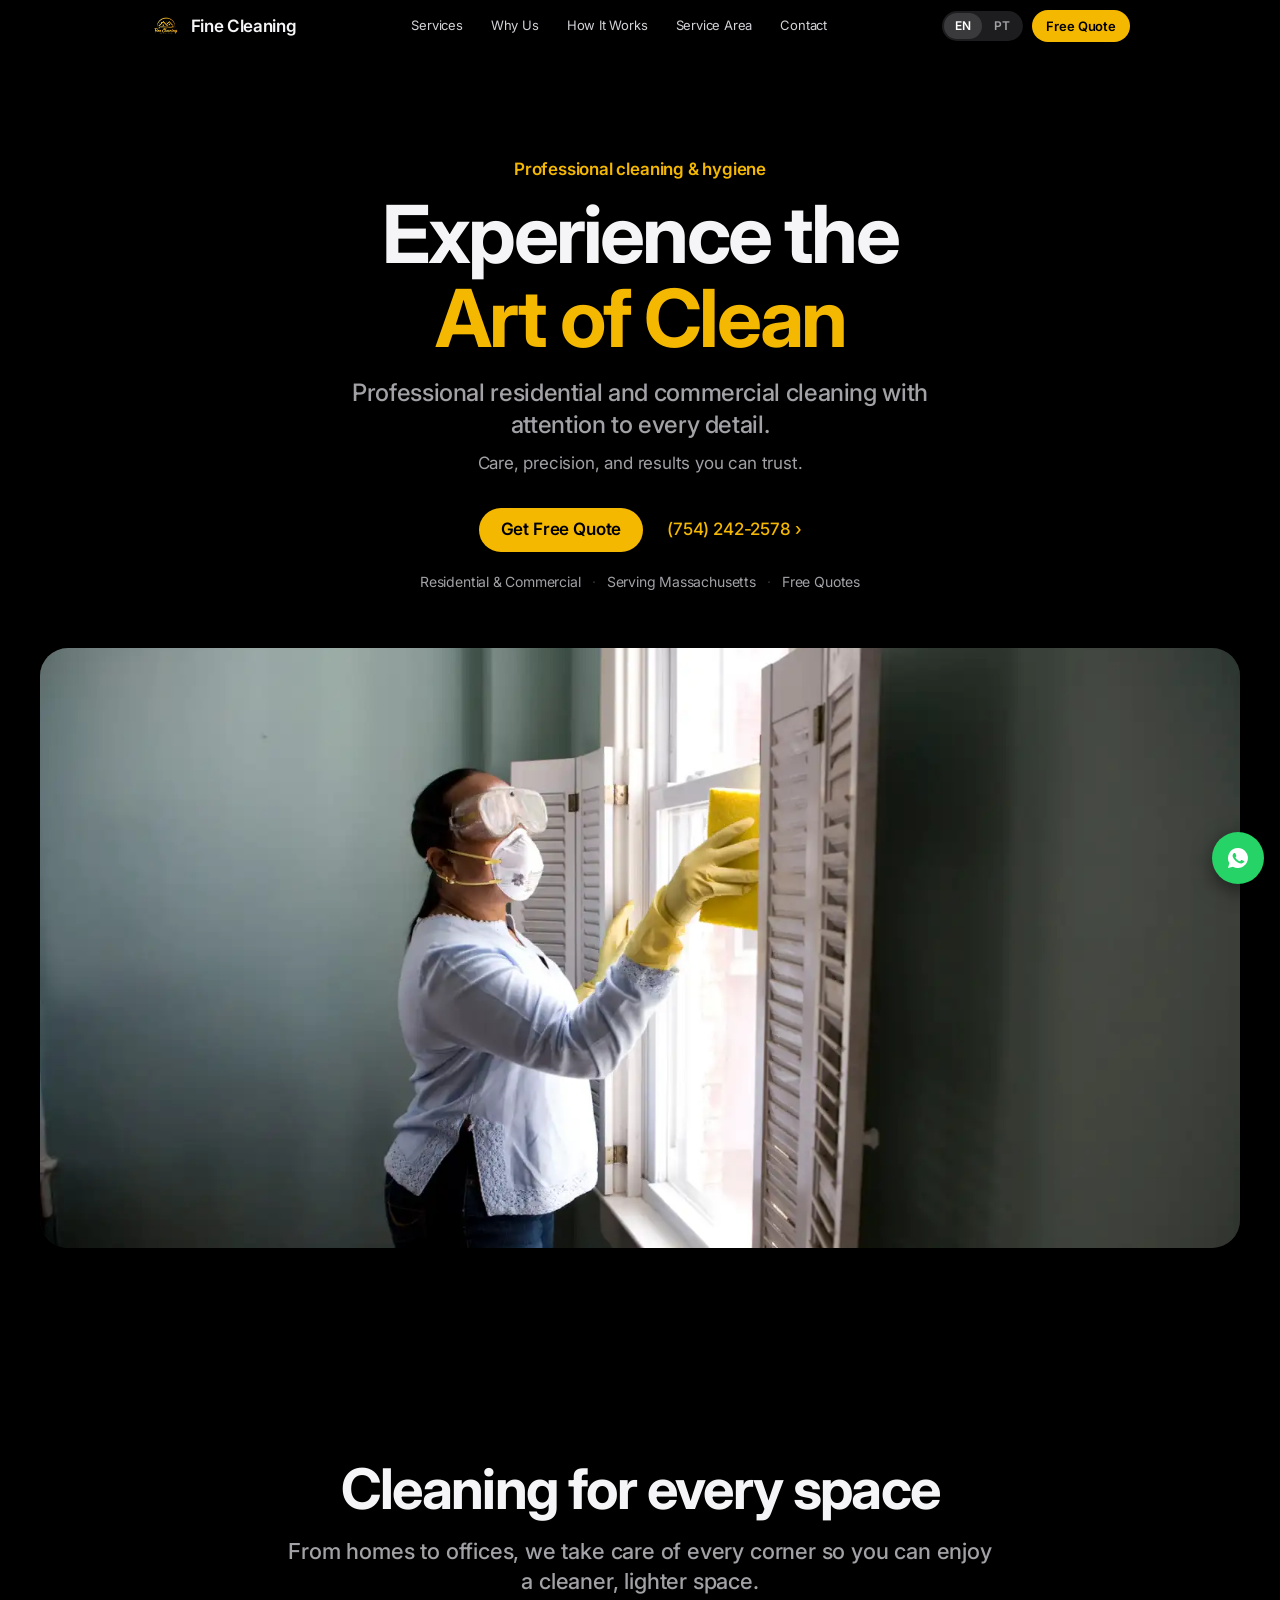
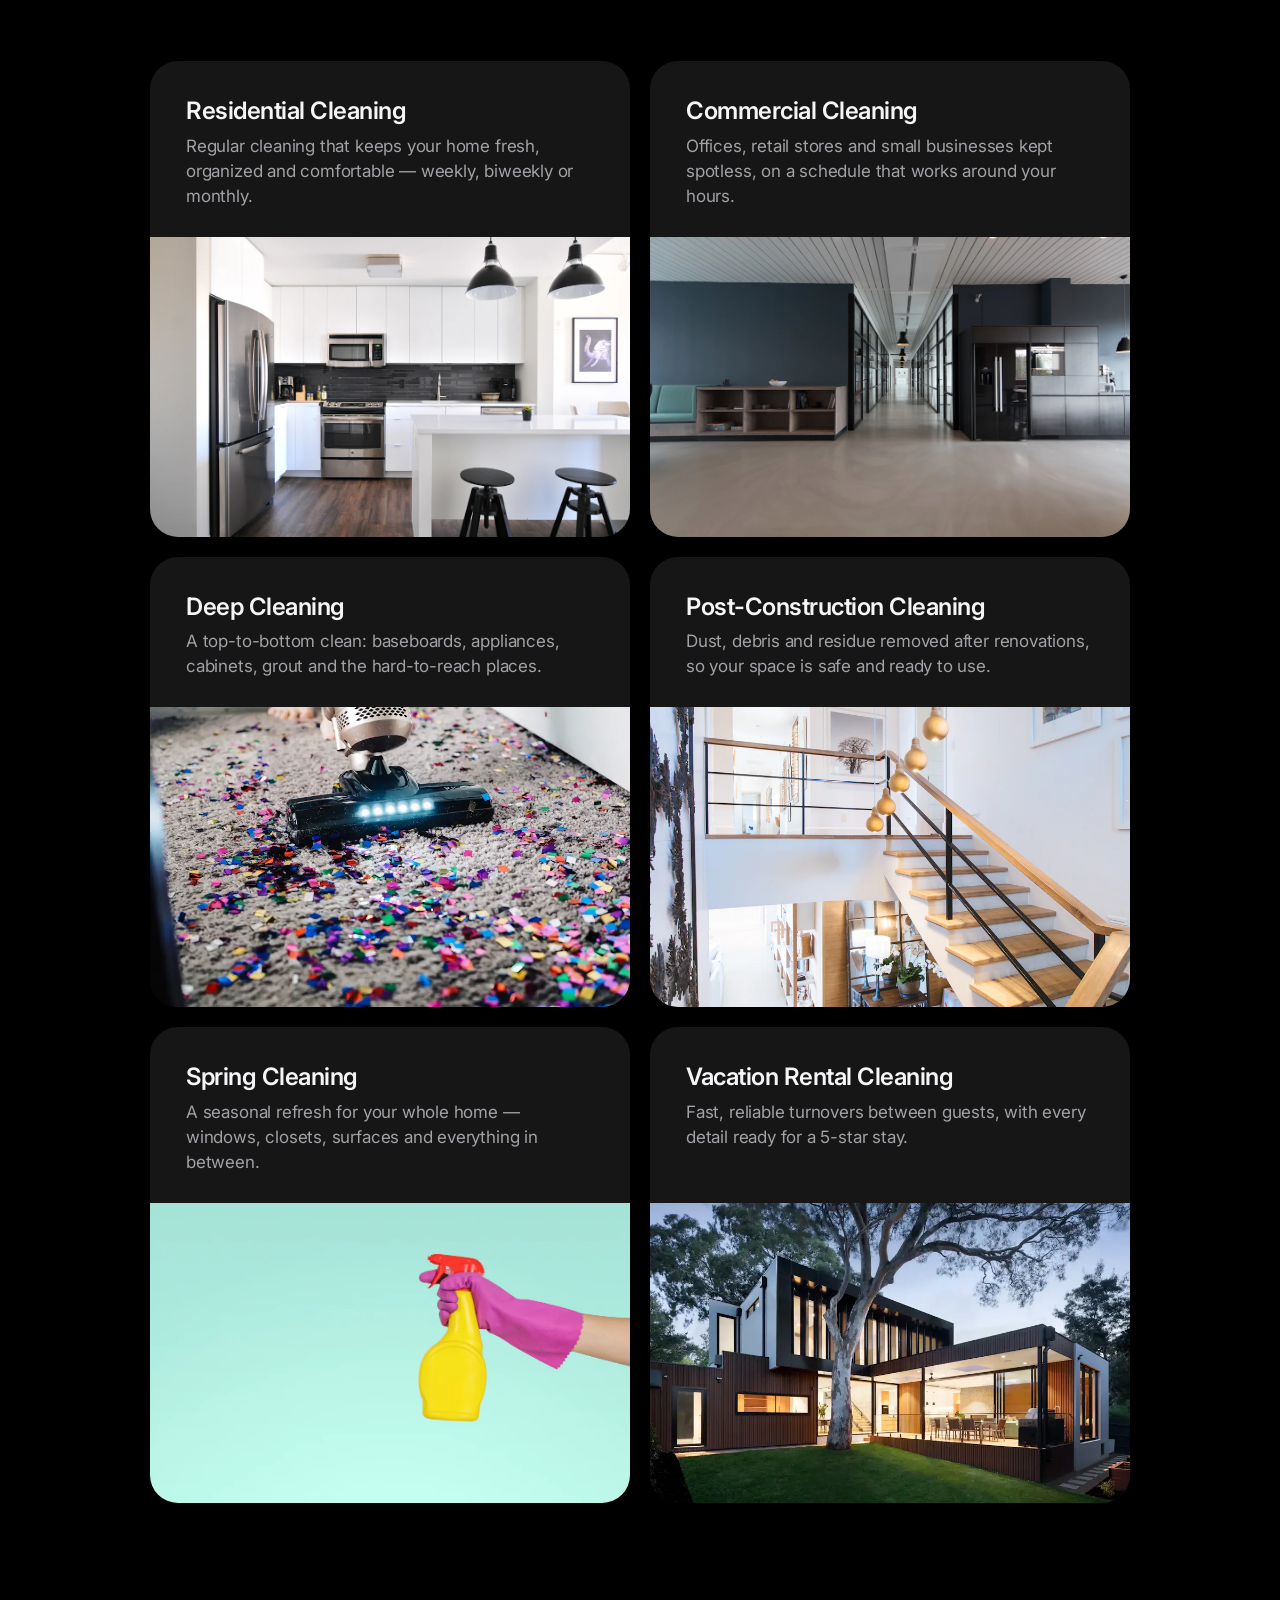
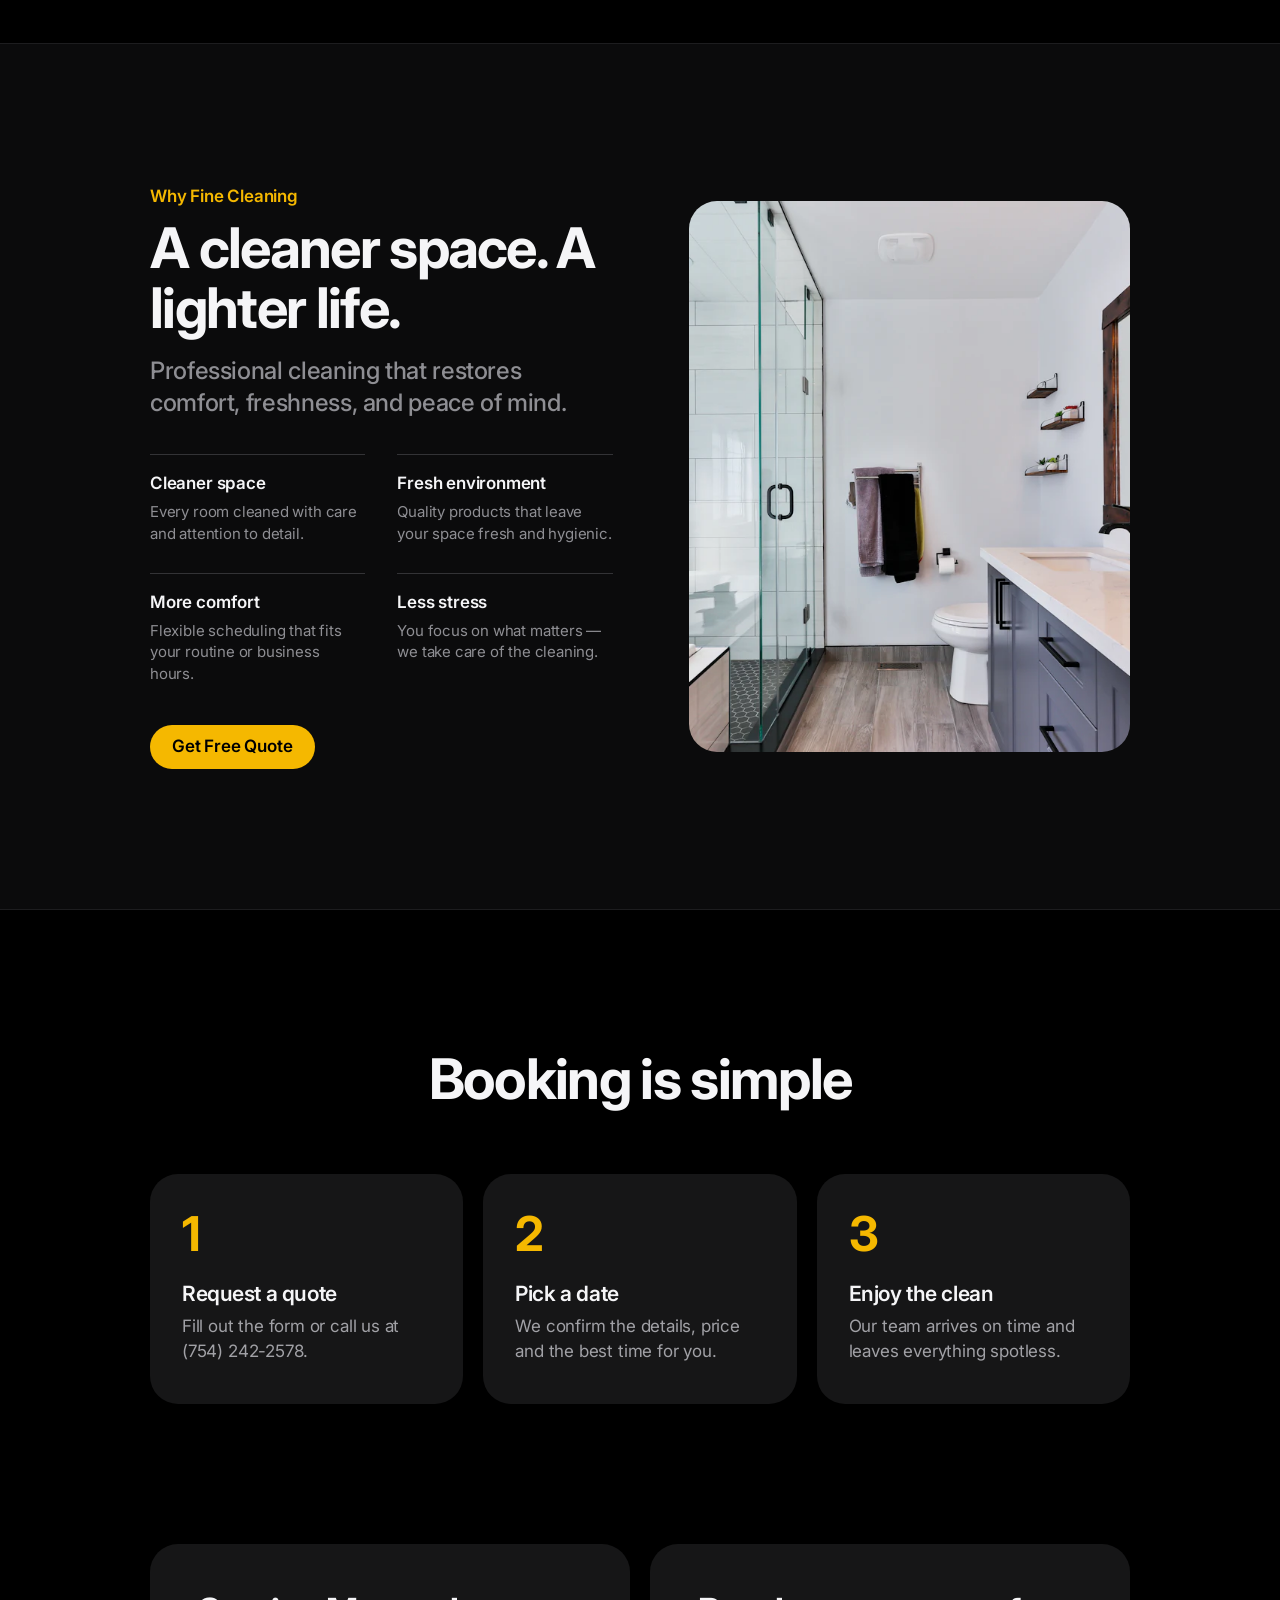
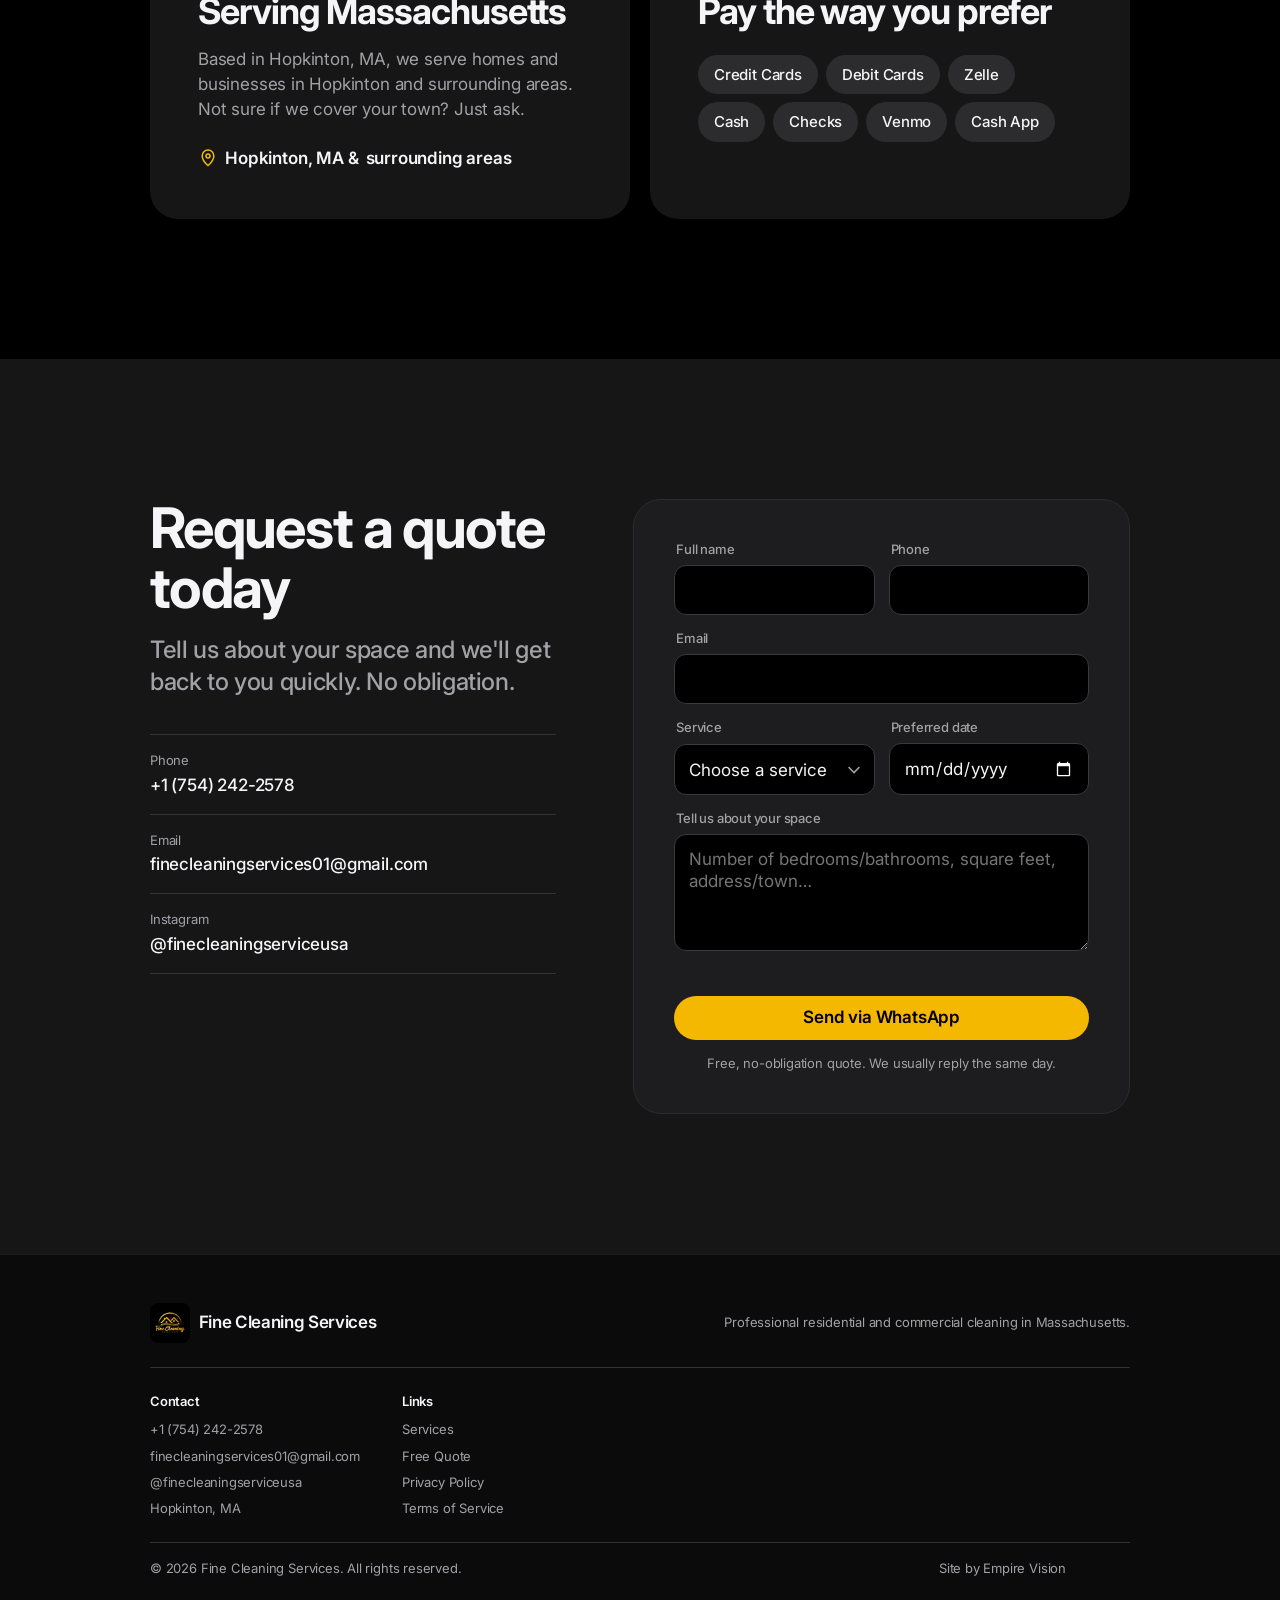
<file: index.html>
<!doctype html>
<html lang="en">
<head>
  <meta charset="UTF-8" />
  <meta name="viewport" content="width=device-width, initial-scale=1.0, viewport-fit=cover" />
  <title>Fine Cleaning Services — Residential & Commercial Cleaning in Massachusetts</title>
  <meta name="description" content="Professional residential and commercial cleaning in Hopkinton and across Massachusetts. Deep, post-construction, spring and vacation rental cleaning. Free quote: (754) 242-2578." />
  <link rel="canonical" href="https://www.finecleaningusa.com/" />
  <link rel="alternate" hreflang="en" href="https://www.finecleaningusa.com/" />
  <meta name="theme-color" content="#000000" />
  <link rel="icon" href="/favicon.ico" sizes="48x48" />
  <link rel="icon" type="image/png" href="/icon-512.png" sizes="512x512" />
  <link rel="apple-touch-icon" href="/apple-touch-icon.png" />

  <meta property="og:type" content="website" />
  <meta property="og:url" content="https://www.finecleaningusa.com/" />
  <meta property="og:site_name" content="Fine Cleaning Services" />
  <meta property="og:title" content="Fine Cleaning Services — Residential & Commercial Cleaning in Massachusetts" />
  <meta property="og:description" content="Professional residential and commercial cleaning in Hopkinton and across Massachusetts. Free quote: (754) 242-2578." />
  <meta property="og:image" content="https://www.finecleaningusa.com/og-image.jpg" />
  <meta property="og:image:width" content="1200" />
  <meta property="og:image:height" content="630" />
  <meta property="og:image:alt" content="Fine Cleaning Services logo" />
  <meta name="twitter:card" content="summary_large_image" />
  <meta name="twitter:image" content="https://www.finecleaningusa.com/og-image.jpg" />

  <link rel="preload" as="image" href="assets/img/hero.webp" type="image/webp" fetchpriority="high" />
  <link rel="preconnect" href="https://fonts.googleapis.com" />
  <link rel="preconnect" href="https://fonts.gstatic.com" crossorigin />
  <link href="https://fonts.googleapis.com/css2?family=Inter:wght@400;500;600;700&display=swap" rel="stylesheet" />
  <link rel="stylesheet" href="assets/styles.css" />

  <script type="application/ld+json">
  {
    "@context": "https://schema.org",
    "@type": "HouseCleaningService",
    "name": "Fine Cleaning Services",
    "alternateName": "Fine Cleaning USA",
    "url": "https://www.finecleaningusa.com",
    "logo": "https://www.finecleaningusa.com/icon-512.png",
    "image": "https://www.finecleaningusa.com/og-image.jpg",
    "telephone": "+1-754-242-2578",
    "email": "finecleaningservices01@gmail.com",
    "address": { "@type": "PostalAddress", "addressLocality": "Hopkinton", "addressRegion": "MA", "addressCountry": "US" },
    "areaServed": ["Hopkinton, MA", "Massachusetts"],
    "paymentAccepted": "Credit Card, Debit Card, Zelle, Cash, Check, Venmo, Cash App",
    "sameAs": ["https://instagram.com/finecleaningserviceusa"]
  }
  </script>
</head>
<body id="top">

<header class="nav">
  <div class="wrap nav__inner">
    <a href="#top" class="brand" aria-label="Fine Cleaning Services, home">
      <img src="assets/logo-240.webp" alt="" width="32" height="32" />
      <span>Fine Cleaning</span>
    </a>
    <nav class="nav__links" id="nav" aria-label="Main">
      <a href="#services" data-i18n="nav.services">Services</a>
      <a href="#why" data-i18n="nav.why">Why Us</a>
      <a href="#how" data-i18n="nav.how">How It Works</a>
      <a href="#area" data-i18n="nav.area">Service Area</a>
      <a href="#quote" data-i18n="nav.contact">Contact</a>
    </nav>
    <div class="nav__actions">
      <div class="seg" role="group" aria-label="Language">
        <button type="button" data-lang="en" class="is-active" aria-pressed="true">EN</button>
        <button type="button" data-lang="pt" aria-pressed="false">PT</button>
      </div>
      <a href="#quote" class="btn btn--sm btn--dark nav__cta" data-i18n="cta.quote">Free Quote</a>
      <button class="menu" id="menuBtn" aria-label="Menu" aria-expanded="false" aria-controls="nav"><span></span><span></span></button>
    </div>
  </div>
</header>

<main>
  <!-- HERO -->
  <section class="hero">
    <div class="wrap hero__text">
      <p class="kicker" data-i18n="hero.eyebrow">Professional cleaning &amp; hygiene</p>
      <h1><span data-i18n="hero.t1">Experience the</span> <span class="accent" data-i18n="hero.t2">Art of Clean</span></h1>
      <p class="lead" data-i18n="hero.sub">Professional residential and commercial cleaning with attention to every detail.</p>
      <p class="hero__tag" data-i18n="hero.tag">Care, precision, and results you can trust.</p>
      <div class="hero__ctas">
        <a href="#quote" class="btn btn--dark" data-i18n="cta.getQuote">Get Free Quote</a>
        <a href="tel:+17542422578" class="link">(754) 242-2578 <span aria-hidden="true">›</span></a>
      </div>
      <ul class="facts">
        <li data-i18n="chip.1">Residential &amp; Commercial</li>
        <li data-i18n="chip.2">Serving Massachusetts</li>
        <li data-i18n="chip.3">Free Quotes</li>
      </ul>
    </div>
    <div class="wrap wrap--wide">
      <figure class="hero__media">
        <img src="assets/img/hero.webp" alt="Cleaner wiping a window with yellow gloves" width="1600" height="1067" fetchpriority="high" />
      </figure>
    </div>
  </section>

  <!-- SERVICES -->
  <section class="section" id="services">
    <div class="wrap">
      <header class="head">
        <h2 data-i18n="services.title">Cleaning for every space</h2>
        <p data-i18n="services.sub">From homes to offices, we take care of every corner so you can enjoy a cleaner, lighter space.</p>
      </header>
      <div class="tiles">
        <article class="tile">
          <div class="tile__text"><h3 data-i18n="s.res.t">Residential Cleaning</h3><p data-i18n="s.res.d">Regular cleaning that keeps your home fresh, organized and comfortable — weekly, biweekly or monthly.</p></div>
          <img src="assets/img/residential.webp" alt="Clean modern kitchen" width="1100" height="733" loading="lazy" decoding="async" />
        </article>
        <article class="tile">
          <div class="tile__text"><h3 data-i18n="s.com.t">Commercial Cleaning</h3><p data-i18n="s.com.d">Offices, retail stores and small businesses kept spotless, on a schedule that works around your hours.</p></div>
          <img src="assets/img/commercial.webp" alt="Clean office hallway" width="1100" height="733" loading="lazy" decoding="async" />
        </article>
        <article class="tile">
          <div class="tile__text"><h3 data-i18n="s.deep.t">Deep Cleaning</h3><p data-i18n="s.deep.d">A top-to-bottom clean: baseboards, appliances, cabinets, grout and the hard-to-reach places.</p></div>
          <img src="assets/img/deep.webp" alt="Vacuum cleaning a carpet" width="900" height="700" loading="lazy" decoding="async" />
        </article>
        <article class="tile">
          <div class="tile__text"><h3 data-i18n="s.post.t">Post-Construction Cleaning</h3><p data-i18n="s.post.d">Dust, debris and residue removed after renovations, so your space is safe and ready to use.</p></div>
          <img src="assets/img/post-construction.webp" alt="Newly built staircase" width="1100" height="733" loading="lazy" decoding="async" />
        </article>
        <article class="tile">
          <div class="tile__text"><h3 data-i18n="s.spring.t">Spring Cleaning</h3><p data-i18n="s.spring.d">A seasonal refresh for your whole home — windows, closets, surfaces and everything in between.</p></div>
          <img src="assets/img/spring.webp" alt="Gloved hand holding a spray bottle" width="1100" height="733" loading="lazy" decoding="async" />
        </article>
        <article class="tile">
          <div class="tile__text"><h3 data-i18n="s.vac.t">Vacation Rental Cleaning</h3><p data-i18n="s.vac.d">Fast, reliable turnovers between guests, with every detail ready for a 5-star stay.</p></div>
          <img src="assets/img/vacation.webp" alt="Modern house at dusk" width="900" height="700" loading="lazy" decoding="async" />
        </article>
      </div>
    </div>
  </section>

  <!-- WHY (dark) -->
  <section class="section section--dark" id="why">
    <div class="wrap why">
      <div class="why__text">
        <p class="kicker kicker--gold" data-i18n="why.eyebrow">Why Fine Cleaning</p>
        <h2 data-i18n="why.title">A cleaner space. A lighter life.</h2>
        <p class="lead lead--dim" data-i18n="why.sub">Professional cleaning that restores comfort, freshness, and peace of mind.</p>
        <dl class="points">
          <div><dt data-i18n="why.1t">Cleaner space</dt><dd data-i18n="why.1d">Every room cleaned with care and attention to detail.</dd></div>
          <div><dt data-i18n="why.2t">Fresh environment</dt><dd data-i18n="why.2d">Quality products that leave your space fresh and hygienic.</dd></div>
          <div><dt data-i18n="why.3t">More comfort</dt><dd data-i18n="why.3d">Flexible scheduling that fits your routine or business hours.</dd></div>
          <div><dt data-i18n="why.4t">Less stress</dt><dd data-i18n="why.4d">You focus on what matters — we take care of the cleaning.</dd></div>
        </dl>
        <a href="#quote" class="btn btn--light" data-i18n="cta.getQuote">Get Free Quote</a>
      </div>
      <figure class="why__media"><img src="assets/img/about.webp" alt="Bright clean bathroom" width="1100" height="733" loading="lazy" decoding="async" /></figure>
    </div>
  </section>

  <!-- HOW -->
  <section class="section" id="how">
    <div class="wrap">
      <header class="head">
        <h2 data-i18n="how.title">Booking is simple</h2>
      </header>
      <ol class="steps">
        <li><span class="steps__n">1</span><h3 data-i18n="how.1t">Request a quote</h3><p data-i18n="how.1d">Fill out the form or call us at (754) 242-2578.</p></li>
        <li><span class="steps__n">2</span><h3 data-i18n="how.2t">Pick a date</h3><p data-i18n="how.2d">We confirm the details, price and the best time for you.</p></li>
        <li><span class="steps__n">3</span><h3 data-i18n="how.3t">Enjoy the clean</h3><p data-i18n="how.3d">Our team arrives on time and leaves everything spotless.</p></li>
      </ol>
    </div>
  </section>

  <!-- AREA + PAYMENT -->
  <section class="section section--tight" id="area">
    <div class="wrap duo">
      <article class="card">
        <h2 data-i18n="area.title">Serving Massachusetts</h2>
        <p data-i18n="area.sub">Based in Hopkinton, MA, we serve homes and businesses in Hopkinton and surrounding areas. Not sure if we cover your town? Just ask.</p>
        <p class="pin"><svg viewBox="0 0 24 24" aria-hidden="true"><path d="M12 21s7-6 7-11.5a7 7 0 1 0-14 0C5 15 12 21 12 21z"/><circle cx="12" cy="9.5" r="2.4"/></svg> Hopkinton, MA &amp; <span data-i18n="area.around">surrounding areas</span></p>
      </article>
      <article class="card">
        <h2 data-i18n="pay.title">Pay the way you prefer</h2>
        <ul class="pay">
          <li data-i18n="pay.credit">Credit Cards</li>
          <li data-i18n="pay.debit">Debit Cards</li>
          <li>Zelle</li>
          <li data-i18n="pay.cash">Cash</li>
          <li data-i18n="pay.checks">Checks</li>
          <li>Venmo</li>
          <li>Cash App</li>
        </ul>
      </article>
    </div>
  </section>

  <!-- QUOTE -->
  <section class="section section--gray" id="quote">
    <div class="wrap quote">
      <div class="quote__text">
        <h2 data-i18n="quote.title">Request a quote today</h2>
        <p class="lead" data-i18n="quote.sub">Tell us about your space and we'll get back to you quickly. No obligation.</p>
        <ul class="contact">
          <li><span class="contact__k" data-i18n="f.phone">Phone</span><a href="tel:+17542422578">+1 (754) 242-2578</a></li>
          <li><span class="contact__k" data-i18n="f.email">Email</span><a href="mailto:finecleaningservices01@gmail.com">finecleaningservices01@gmail.com</a></li>
          <li><span class="contact__k">Instagram</span><a href="https://instagram.com/finecleaningserviceusa" target="_blank" rel="noopener">@finecleaningserviceusa</a></li>
        </ul>
      </div>

      <form class="form" id="quoteForm" novalidate>
        <div class="form__row">
          <label class="field"><span data-i18n="f.name">Full name</span><input name="name" required maxlength="80" autocomplete="name" /></label>
          <label class="field"><span data-i18n="f.phone">Phone</span><input name="phone" type="tel" required maxlength="25" autocomplete="tel" inputmode="tel" /></label>
        </div>
        <label class="field"><span data-i18n="f.email">Email</span><input name="email" type="email" required maxlength="255" autocomplete="email" /></label>
        <div class="form__row">
          <label class="field"><span data-i18n="f.service">Service</span>
            <select name="service" required>
              <option value="" data-i18n="f.choose">Choose a service</option>
              <option data-i18n="s.res.t">Residential Cleaning</option>
              <option data-i18n="s.com.t">Commercial Cleaning</option>
              <option data-i18n="s.deep.t">Deep Cleaning</option>
              <option data-i18n="s.post.t">Post-Construction Cleaning</option>
              <option data-i18n="s.spring.t">Spring Cleaning</option>
              <option data-i18n="s.vac.t">Vacation Rental Cleaning</option>
            </select>
          </label>
          <label class="field"><span data-i18n="f.date">Preferred date</span><input name="date" type="date" required /></label>
        </div>
        <label class="field"><span data-i18n="f.msg">Tell us about your space</span><textarea name="message" rows="4" maxlength="1000" data-i18n-ph="f.msgPh" placeholder="Number of bedrooms/bathrooms, square feet, address/town…"></textarea></label>
        <p class="form__error" id="formError" role="alert" aria-live="polite"></p>
        <button class="btn btn--dark btn--block" type="submit" data-i18n="f.submit">Send via WhatsApp</button>
        <p class="form__note" data-i18n="f.note">Free, no-obligation quote. We usually reply the same day.</p>
        <div class="form__done" id="formDone" hidden>
          <h3 data-i18n="f.doneT">Thank you!</h3>
          <p data-i18n="f.doneD">WhatsApp opened with your request. Just tap send — we'll get back to you soon.</p>
        </div>
      </form>
    </div>
  </section>
</main>

<footer class="footer">
  <div class="wrap">
    <div class="footer__top">
      <a href="#top" class="brand brand--foot"><img src="assets/logo-240.webp" alt="" width="40" height="40" loading="lazy" /><span>Fine Cleaning Services</span></a>
      <p data-i18n="foot.about">Professional residential and commercial cleaning in Massachusetts.</p>
    </div>
    <div class="footer__cols">
      <div>
        <h4 data-i18n="foot.contact">Contact</h4>
        <ul>
          <li><a href="tel:+17542422578">+1 (754) 242-2578</a></li>
          <li><a href="mailto:finecleaningservices01@gmail.com">finecleaningservices01@gmail.com</a></li>
          <li><a href="https://instagram.com/finecleaningserviceusa" target="_blank" rel="noopener">@finecleaningserviceusa</a></li>
          <li>Hopkinton, MA</li>
        </ul>
      </div>
      <div>
        <h4 data-i18n="foot.links">Links</h4>
        <ul>
          <li><a href="#services" data-i18n="nav.services">Services</a></li>
          <li><a href="#quote" data-i18n="cta.quote">Free Quote</a></li>
          <li><a href="/privacy" data-i18n="foot.privacy">Privacy Policy</a></li>
          <li><a href="/terms" data-i18n="foot.terms">Terms of Service</a></li>
        </ul>
      </div>
    </div>
    <div class="footer__bottom">
      <span>© <span id="year"></span> Fine Cleaning Services. <span data-i18n="foot.rights">All rights reserved.</span></span>
      <span>Site by Empire Vision</span>
    </div>
  </div>
</footer>

<div class="fab">
  <a href="https://wa.me/17542422578" target="_blank" rel="noopener" class="fab__btn fab__btn--wa" aria-label="WhatsApp">
    <svg viewBox="0 0 24 24" aria-hidden="true"><path d="M12 2a10 10 0 0 0-8.6 15.1L2 22l5-1.3A10 10 0 1 0 12 2zm5.5 14.2c-.2.6-1.3 1.2-1.8 1.2-.5.1-1 .2-3.3-.7-2.8-1.1-4.5-4-4.7-4.2-.1-.2-1.1-1.5-1.1-2.8s.7-2 1-2.3c.2-.3.5-.3.7-.3h.5c.2 0 .4 0 .6.5l.9 2.1c.1.2.1.3 0 .5l-.3.5-.4.4c-.1.1-.3.3-.1.6.2.3.8 1.3 1.7 2.1 1.2 1 2.1 1.3 2.4 1.5.3.1.5.1.6-.1l.9-1.1c.2-.3.4-.2.7-.1l2 1c.3.1.5.2.5.3.1.1.1.6-.1 1.2z"/></svg>
  </a>
</div>

<script src="assets/main.js" defer></script>
</body>
</html>
</file>
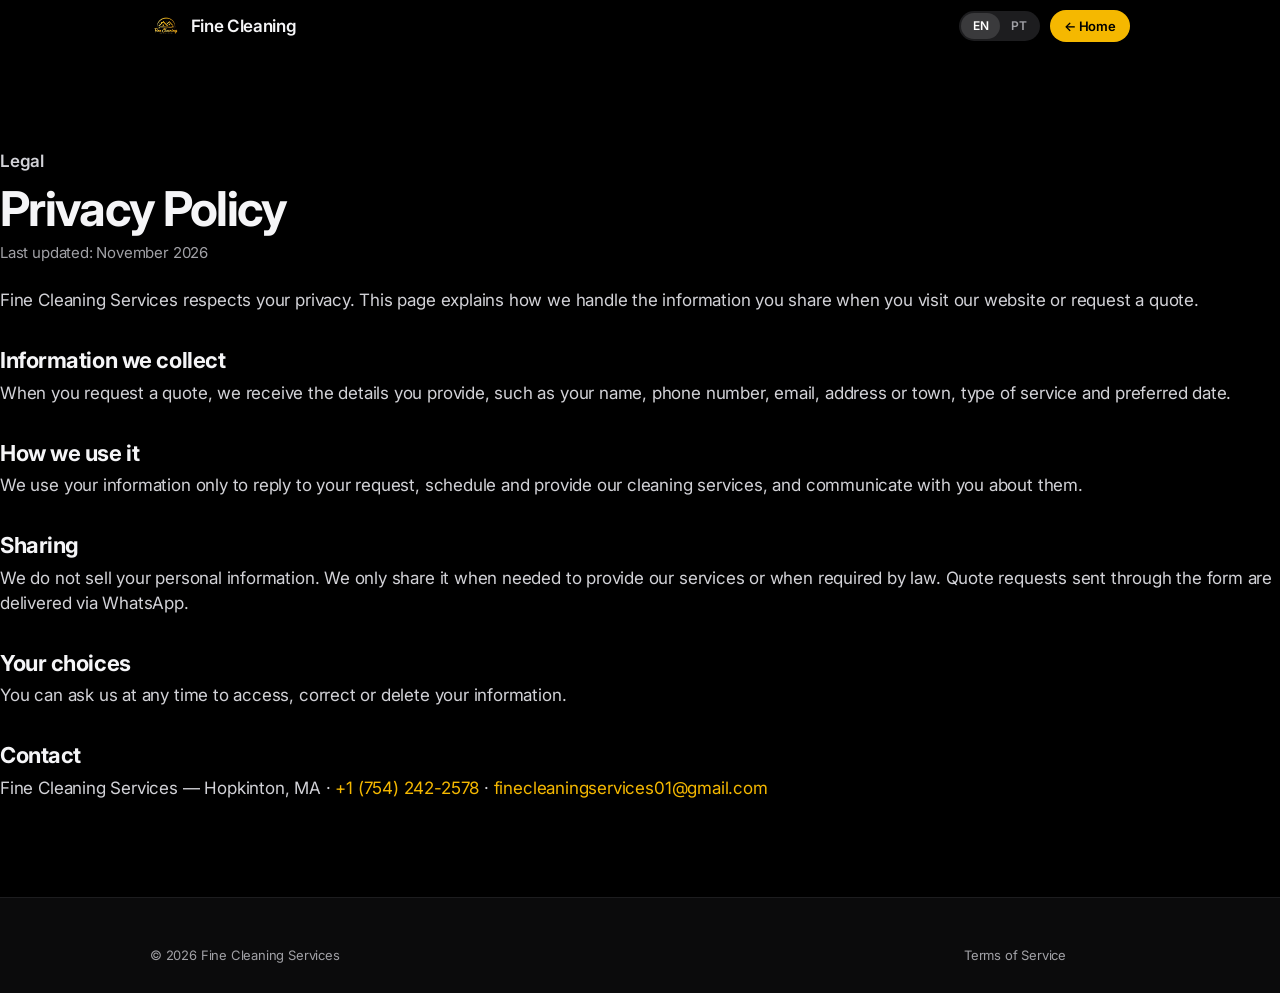
<file: privacy.html>
<!doctype html>
<html lang="en">
<head>
  <meta charset="UTF-8" />
  <meta name="viewport" content="width=device-width, initial-scale=1.0" />
  <title>Privacy Policy — Fine Cleaning Services</title>
  <meta name="robots" content="noindex" />
  <meta name="theme-color" content="#000000" />
  <link rel="icon" href="/favicon.ico" sizes="48x48" />
  <link rel="apple-touch-icon" href="/apple-touch-icon.png" />
  <link rel="preconnect" href="https://fonts.googleapis.com" />
  <link rel="preconnect" href="https://fonts.gstatic.com" crossorigin />
  <link href="https://fonts.googleapis.com/css2?family=Inter:wght@400;500;600;700&display=swap" rel="stylesheet" />
  <link rel="stylesheet" href="assets/styles.css" />
</head>
<body>
<header class="nav is-scrolled">
  <div class="wrap nav__inner">
    <a href="/" class="brand"><img src="assets/logo-240.webp" alt="" width="32" height="32" /><span>Fine Cleaning</span></a>
    <div class="nav__actions">
      <div class="seg" role="group" aria-label="Language"><button type="button" data-lang="en" class="is-active" aria-pressed="true">EN</button><button type="button" data-lang="pt" aria-pressed="false">PT</button></div>
      <a href="/" class="btn btn--sm btn--dark" data-i18n="back">← Home</a>
    </div>
  </div>
</header>

<main class="legal">
  <div class="container">
    <div data-only="en">
      <p class="kicker">Legal</p>
      <h1>Privacy Policy</h1>
      <p class="updated">Last updated: November 2026</p>
      <p>Fine Cleaning Services respects your privacy. This page explains how we handle the information you share when you visit our website or request a quote.</p>
      <h2>Information we collect</h2>
      <p>When you request a quote, we receive the details you provide, such as your name, phone number, email, address or town, type of service and preferred date.</p>
      <h2>How we use it</h2>
      <p>We use your information only to reply to your request, schedule and provide our cleaning services, and communicate with you about them.</p>
      <h2>Sharing</h2>
      <p>We do not sell your personal information. We only share it when needed to provide our services or when required by law. Quote requests sent through the form are delivered via WhatsApp.</p>
      <h2>Your choices</h2>
      <p>You can ask us at any time to access, correct or delete your information.</p>
      <h2>Contact</h2>
      <p>Fine Cleaning Services — Hopkinton, MA · <a href="tel:+17542422578">+1 (754) 242-2578</a> · <a href="mailto:finecleaningservices01@gmail.com">finecleaningservices01@gmail.com</a></p>
    </div>
    <div data-only="pt" hidden>
      <p class="kicker">Legal</p>
      <h1>Política de Privacidade</h1>
      <p class="updated">Última atualização: novembro de 2026</p>
      <p>A Fine Cleaning Services respeita a sua privacidade. Esta página explica como tratamos as informações que você compartilha ao visitar nosso site ou pedir um orçamento.</p>
      <h2>Informações que coletamos</h2>
      <p>Ao pedir um orçamento, recebemos os dados que você informa, como nome, telefone, e-mail, endereço ou cidade, tipo de serviço e data desejada.</p>
      <h2>Como usamos</h2>
      <p>Usamos suas informações apenas para responder ao seu pedido, agendar e prestar nossos serviços de limpeza e falar com você sobre eles.</p>
      <h2>Compartilhamento</h2>
      <p>Não vendemos seus dados pessoais. Só os compartilhamos quando necessário para prestar o serviço ou quando exigido por lei. Os pedidos enviados pelo formulário chegam pelo WhatsApp.</p>
      <h2>Seus direitos</h2>
      <p>Você pode pedir a qualquer momento acesso, correção ou exclusão dos seus dados.</p>
      <h2>Contato</h2>
      <p>Fine Cleaning Services — Hopkinton, MA · <a href="tel:+17542422578">+1 (754) 242-2578</a> · <a href="mailto:finecleaningservices01@gmail.com">finecleaningservices01@gmail.com</a></p>
    </div>
  </div>
</main>

<footer class="footer"><div class="wrap footer__bottom footer__bottom--plain"><span>© <span id="year"></span> Fine Cleaning Services</span><a href="/terms" data-i18n="terms">Terms of Service</a></div></footer>
<script src="assets/main.js" defer></script>
</body>
</html>
</file>
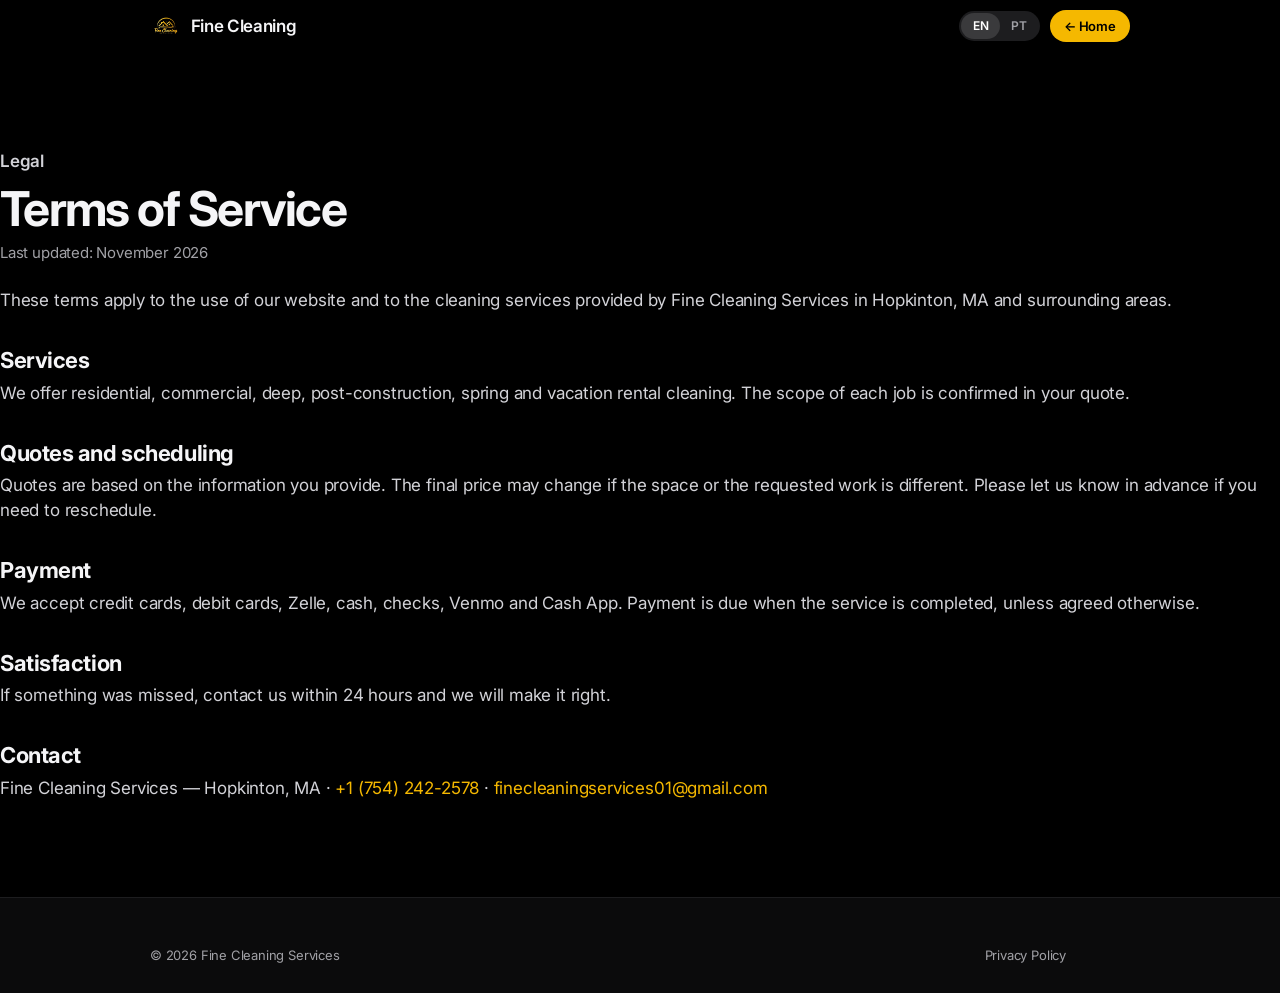
<file: terms.html>
<!doctype html>
<html lang="en">
<head>
  <meta charset="UTF-8" />
  <meta name="viewport" content="width=device-width, initial-scale=1.0" />
  <title>Terms of Service — Fine Cleaning Services</title>
  <meta name="robots" content="noindex" />
  <meta name="theme-color" content="#000000" />
  <link rel="icon" href="/favicon.ico" sizes="48x48" />
  <link rel="apple-touch-icon" href="/apple-touch-icon.png" />
  <link rel="preconnect" href="https://fonts.googleapis.com" />
  <link rel="preconnect" href="https://fonts.gstatic.com" crossorigin />
  <link href="https://fonts.googleapis.com/css2?family=Inter:wght@400;500;600;700&display=swap" rel="stylesheet" />
  <link rel="stylesheet" href="assets/styles.css" />
</head>
<body>
<header class="nav is-scrolled">
  <div class="wrap nav__inner">
    <a href="/" class="brand"><img src="assets/logo-240.webp" alt="" width="32" height="32" /><span>Fine Cleaning</span></a>
    <div class="nav__actions">
      <div class="seg" role="group" aria-label="Language"><button type="button" data-lang="en" class="is-active" aria-pressed="true">EN</button><button type="button" data-lang="pt" aria-pressed="false">PT</button></div>
      <a href="/" class="btn btn--sm btn--dark" data-i18n="back">← Home</a>
    </div>
  </div>
</header>

<main class="legal">
  <div class="container">
    <div data-only="en">
      <p class="kicker">Legal</p>
      <h1>Terms of Service</h1>
      <p class="updated">Last updated: November 2026</p>
      <p>These terms apply to the use of our website and to the cleaning services provided by Fine Cleaning Services in Hopkinton, MA and surrounding areas.</p>
      <h2>Services</h2>
      <p>We offer residential, commercial, deep, post-construction, spring and vacation rental cleaning. The scope of each job is confirmed in your quote.</p>
      <h2>Quotes and scheduling</h2>
      <p>Quotes are based on the information you provide. The final price may change if the space or the requested work is different. Please let us know in advance if you need to reschedule.</p>
      <h2>Payment</h2>
      <p>We accept credit cards, debit cards, Zelle, cash, checks, Venmo and Cash App. Payment is due when the service is completed, unless agreed otherwise.</p>
      <h2>Satisfaction</h2>
      <p>If something was missed, contact us within 24 hours and we will make it right.</p>
      <h2>Contact</h2>
      <p>Fine Cleaning Services — Hopkinton, MA · <a href="tel:+17542422578">+1 (754) 242-2578</a> · <a href="mailto:finecleaningservices01@gmail.com">finecleaningservices01@gmail.com</a></p>
    </div>
    <div data-only="pt" hidden>
      <p class="kicker">Legal</p>
      <h1>Termos de Uso</h1>
      <p class="updated">Última atualização: novembro de 2026</p>
      <p>Estes termos se aplicam ao uso do nosso site e aos serviços de limpeza prestados pela Fine Cleaning Services em Hopkinton, MA e região.</p>
      <h2>Serviços</h2>
      <p>Oferecemos limpeza residencial, comercial, pesada, pós-obra, de primavera e de aluguel por temporada. O escopo de cada serviço é confirmado no orçamento.</p>
      <h2>Orçamentos e agendamento</h2>
      <p>Os orçamentos se baseiam nas informações fornecidas. O valor final pode mudar se o espaço ou o serviço forem diferentes. Avise com antecedência se precisar remarcar.</p>
      <h2>Pagamento</h2>
      <p>Aceitamos cartão de crédito, débito, Zelle, dinheiro, cheque, Venmo e Cash App. O pagamento é feito ao concluir o serviço, salvo combinação diferente.</p>
      <h2>Satisfação</h2>
      <p>Se algo ficou para trás, fale conosco em até 24 horas e resolveremos.</p>
      <h2>Contato</h2>
      <p>Fine Cleaning Services — Hopkinton, MA · <a href="tel:+17542422578">+1 (754) 242-2578</a> · <a href="mailto:finecleaningservices01@gmail.com">finecleaningservices01@gmail.com</a></p>
    </div>
  </div>
</main>

<footer class="footer"><div class="wrap footer__bottom footer__bottom--plain"><span>© <span id="year"></span> Fine Cleaning Services</span><a href="/privacy" data-i18n="privacy">Privacy Policy</a></div></footer>
<script src="assets/main.js" defer></script>
</body>
</html>
</file>
<file: assets/styles.css>
/* Fine Cleaning Services — Apple-style design system */
:root {
  /* Surfaces */
  --bg: #000000;
  --surface: #1d1d1f;
  --gray: #161617;
  --line: #333336;
  --dark: #000000;
  --dark-2: #0b0b0c;
  /* Text */
  --text: #f5f5f7;
  --muted: #a1a1a6;
  --muted-dark: #8e8e93;
  /* Brand accent (gold from the logo), used sparingly */
  --gold: #f5b800;
  --gold-ink: #f5b800;
  --gold-hover: #ffc72e;
  --on-gold: #000000;
  /* Shape & motion */
  --r-lg: 28px;
  --r-md: 18px;
  --r-sm: 12px;
  --ease: cubic-bezier(.25, .1, .25, 1);
  --font: -apple-system, BlinkMacSystemFont, "SF Pro Display", "SF Pro Text", "Inter", "Segoe UI", Roboto, "Helvetica Neue", Arial, sans-serif;
}

:root { color-scheme: dark; }
*, *::before, *::after { box-sizing: border-box; }
html { scroll-behavior: smooth; scroll-padding-top: 64px; -webkit-text-size-adjust: 100%; }
body { margin: 0; background: var(--bg); color: var(--text); font: 400 1.0625rem/1.47 var(--font); letter-spacing: -0.011em; -webkit-font-smoothing: antialiased; }
img { display: block; max-width: 100%; height: auto; }
a { color: inherit; text-decoration: none; }
h1, h2, h3 { margin: 0; font-weight: 600; color: inherit; }
p { margin: 0; }
[hidden] { display: none !important; }
:focus-visible { outline: 2px solid var(--gold); outline-offset: 3px; border-radius: 6px; }

.wrap { width: min(980px, 100% - 44px); margin-inline: auto; }
.wrap--wide { width: min(1200px, 100% - 32px); }

/* Type scale */
h1 { font-size: clamp(2.75rem, 7vw, 5rem); line-height: 1.05; letter-spacing: -0.035em; font-weight: 700; }
h2 { font-size: clamp(2rem, 4.6vw, 3.5rem); line-height: 1.07; letter-spacing: -0.03em; font-weight: 700; }
h3 { font-size: 1.5rem; line-height: 1.17; letter-spacing: -0.02em; }
.lead { font-size: clamp(1.1875rem, 2vw, 1.5rem); line-height: 1.33; letter-spacing: -0.015em; color: var(--muted); font-weight: 500; }
.lead--dim { color: var(--muted-dark); }
.kicker { font-size: 1.0625rem; font-weight: 600; color: var(--gold-ink); margin-bottom: .6rem; }
.kicker--gold { color: var(--gold); }
.accent { color: var(--gold-ink); }

/* Buttons & links */
.btn { display: inline-flex; align-items: center; justify-content: center; gap: .4rem; min-height: 44px; padding: 0 22px; border-radius: 980px; border: 0; font: 500 1.0625rem/1 var(--font); letter-spacing: -0.01em; cursor: pointer; transition: background-color .2s var(--ease), transform .1s ease-out; -webkit-tap-highlight-color: transparent; }
.btn:active { transform: scale(.97); }
.btn--dark { background: var(--gold); color: var(--on-gold); font-weight: 600; }
.btn--dark:hover { background: var(--gold-hover); }
.btn--light { background: var(--gold); color: var(--on-gold); font-weight: 600; }
.btn--light:hover { background: var(--gold-hover); }
.btn--sm { min-height: 32px; padding: 0 14px; font-size: .8125rem; }
.btn--block { width: 100%; }
.link { color: var(--gold-ink); font-size: 1.0625rem; font-weight: 500; display: inline-flex; align-items: center; gap: .25rem; min-height: 44px; }
.link:hover { text-decoration: underline; }

/* Navigation — translucent material */
.nav { position: sticky; top: 0; z-index: 50; background: rgba(0, 0, 0, .72); backdrop-filter: saturate(180%) blur(20px); -webkit-backdrop-filter: saturate(180%) blur(20px); border-bottom: 1px solid transparent; transition: border-color .3s var(--ease); }
.nav.is-scrolled { border-bottom-color: rgba(255, 255, 255, .12); }
.nav__inner { height: 52px; display: flex; align-items: center; justify-content: space-between; gap: 1rem; }
.brand { display: inline-flex; align-items: center; gap: .55rem; font-weight: 600; font-size: 1.0625rem; letter-spacing: -0.02em; }
.brand img { border-radius: 8px; }
.nav__links { display: flex; gap: 1.75rem; font-size: .8125rem; color: #d2d2d7; }
.nav__links a { transition: color .2s; }
.nav__links a:hover { color: var(--text); }
.nav__actions { display: flex; align-items: center; gap: .6rem; }
.seg { display: inline-flex; background: #1d1d1f; border-radius: 980px; padding: 2px; }
.seg button { border: 0; background: none; font: 600 .75rem/1 var(--font); color: var(--muted); padding: .42rem .7rem; border-radius: 980px; cursor: pointer; min-width: 36px; transition: background .2s, color .2s; }
.seg button.is-active { background: #3a3a3c; color: #fff; }
.menu { display: none; width: 40px; height: 40px; border: 0; background: none; cursor: pointer; flex-direction: column; justify-content: center; align-items: center; gap: 6px; -webkit-tap-highlight-color: transparent; }
.menu span { width: 17px; height: 1.5px; background: var(--text); border-radius: 2px; transition: transform .3s var(--ease); }
.menu[aria-expanded="true"] span:first-child { transform: translateY(3.75px) rotate(45deg); }
.menu[aria-expanded="true"] span:last-child { transform: translateY(-3.75px) rotate(-45deg); }

/* Hero */
.hero { padding: clamp(56px, 9vw, 104px) 0 clamp(40px, 6vw, 72px); text-align: center; }
.hero__text { max-width: 820px; }
.hero h1 { margin: 0 auto 1.1rem; }
.hero h1 .accent { display: inline-block; }
.hero .lead { max-width: 640px; margin: 0 auto; }
.hero__tag { margin-top: .6rem; color: var(--muted); font-size: 1.0625rem; }
.hero__ctas { display: flex; align-items: center; justify-content: center; flex-wrap: wrap; gap: .5rem 1.5rem; margin: 2rem 0 1.25rem; }
.facts { list-style: none; padding: 0; margin: 0 0 clamp(36px, 6vw, 56px); display: flex; justify-content: center; flex-wrap: wrap; gap: .25rem 0; font-size: .875rem; color: var(--muted); }
.facts li + li::before { content: "·"; margin: 0 .7rem; color: var(--line); }
.hero__media { margin: 0; border-radius: var(--r-lg); overflow: hidden; background: var(--gray); aspect-ratio: 16 / 8; }
.hero__media img { width: 100%; height: 100%; object-fit: cover; object-position: center 35%; }

/* Sections */
.section { padding: clamp(80px, 11vw, 140px) 0; }
.section--tight { padding-top: 0; }
.section--gray { background: var(--gray); }
.section--dark { background: var(--dark-2); color: #f5f5f7; border-block: 1px solid #1d1d1f; }
.head { text-align: center; max-width: 720px; margin: 0 auto clamp(40px, 6vw, 64px); }
.head p { margin-top: 1rem; color: var(--muted); font-size: clamp(1.1875rem, 2vw, 1.375rem); line-height: 1.38; font-weight: 500; }

/* Service tiles */
.tiles { display: grid; grid-template-columns: repeat(2, 1fr); gap: 20px; }
.tile { background: var(--gray); border-radius: var(--r-lg); overflow: hidden; display: flex; flex-direction: column; transition: transform .4s var(--ease); }
.tile__text { padding: 36px 36px 28px; }
.tile h3 { margin-bottom: .55rem; }
.tile p { color: var(--muted); font-size: 1.0625rem; }
.tile img { margin-top: auto; aspect-ratio: 16 / 10; width: 100%; object-fit: cover; }
@media (hover: hover) { .tile:hover { transform: scale(1.01); } }

/* Why — dark */
.why { display: grid; grid-template-columns: 1.05fr 1fr; gap: clamp(32px, 6vw, 80px); align-items: center; }
.why h2 { margin-bottom: 1rem; color: #f5f5f7; }
.points { margin: 2.25rem 0 2.5rem; display: grid; grid-template-columns: 1fr 1fr; gap: 1.75rem 2rem; }
.points div { border-top: 1px solid #333336; padding-top: 1rem; }
.points dt { font-weight: 600; font-size: 1.0625rem; color: #f5f5f7; margin-bottom: .3rem; }
.points dd { margin: 0; color: var(--muted-dark); font-size: .9375rem; line-height: 1.45; }
.why__media { margin: 0; border-radius: var(--r-lg); overflow: hidden; aspect-ratio: 4 / 5; background: var(--dark-2); }
.why__media img { width: 100%; height: 100%; object-fit: cover; }

/* Steps */
.steps { list-style: none; padding: 0; margin: 0; display: grid; grid-template-columns: repeat(3, 1fr); gap: 20px; }
.steps li { background: var(--gray); border-radius: var(--r-lg); padding: 36px 32px 40px; }
.steps__n { display: block; font-size: 3rem; line-height: 1; font-weight: 700; letter-spacing: -0.04em; color: var(--gold-ink); margin-bottom: 1.5rem; }
.steps h3 { margin-bottom: .5rem; font-size: 1.3125rem; }
.steps p { color: var(--muted); }

/* Area + payment */
.duo { display: grid; grid-template-columns: 1fr 1fr; gap: 20px; }
.card { background: var(--gray); border-radius: var(--r-lg); padding: clamp(32px, 4vw, 48px); }
.card h2 { font-size: clamp(1.75rem, 3vw, 2.25rem); margin-bottom: 1rem; }
.card > p { color: var(--muted); }
.pin { display: flex; align-items: center; gap: .45rem; margin-top: 1.5rem !important; color: var(--text) !important; font-weight: 600; }
.pin svg { width: 20px; height: 20px; fill: none; stroke: var(--gold-ink); stroke-width: 1.8; }
.pay { list-style: none; padding: 0; margin: 1.5rem 0 0; display: flex; flex-wrap: wrap; gap: 8px; }
.pay li { background: #2c2c2e; border-radius: 980px; padding: .55rem 1rem; font-size: .9375rem; font-weight: 500; }

/* Quote */
.quote { display: grid; grid-template-columns: .9fr 1.1fr; gap: clamp(32px, 6vw, 80px); align-items: start; }
.quote h2 { margin-bottom: 1rem; }
.contact { list-style: none; padding: 0; margin: 2.25rem 0 0; }
.contact li { display: grid; gap: .15rem; padding: 1rem 0; border-top: 1px solid var(--line); }
.contact li:last-child { border-bottom: 1px solid var(--line); }
.contact__k { font-size: .8125rem; color: var(--muted); }
.contact a { font-size: 1.0625rem; font-weight: 500; word-break: break-word; }
.contact a:hover { color: var(--gold-ink); }
.form { position: relative; background: var(--surface); border-radius: var(--r-lg); padding: clamp(24px, 4vw, 40px); display: grid; gap: 14px; border: 1px solid #2c2c2e; }
.form__row { display: grid; grid-template-columns: 1fr 1fr; gap: 14px; }
.field { display: grid; gap: 6px; }
.field > span { font-size: .8125rem; font-weight: 500; color: var(--muted); padding-left: 2px; }
.field input, .field select, .field textarea { width: 100%; font: 400 1.0625rem/1.3 var(--font); color: var(--text); background: #000; border: 1px solid #3a3a3c; border-radius: var(--r-sm); padding: 13px 14px; min-height: 48px; transition: border-color .2s, box-shadow .2s; -webkit-appearance: none; appearance: none; }
.field select { background-image: url("data:image/svg+xml,%3Csvg xmlns='http://www.w3.org/2000/svg' width='12' height='8' viewBox='0 0 12 8'%3E%3Cpath d='M1 1.5l5 5 5-5' stroke='%23a1a1a6' stroke-width='1.6' fill='none' stroke-linecap='round'/%3E%3C/svg%3E"); background-repeat: no-repeat; background-position: right 14px center; padding-right: 36px; }
.field textarea { resize: vertical; min-height: 110px; }
.field input:focus, .field select:focus, .field textarea:focus { outline: none; border-color: var(--gold); box-shadow: 0 0 0 4px rgba(245, 184, 0, .18); }
.field input[aria-invalid="true"], .field select[aria-invalid="true"] { border-color: #ff453a; }
.form__error { color: #ff453a; font-size: .875rem; min-height: 1.2em; }
.form__note { text-align: center; color: var(--muted); font-size: .8125rem; }
.form__done { position: absolute; inset: 0; background: var(--surface); border-radius: var(--r-lg); display: grid; place-content: center; text-align: center; padding: 2rem; gap: .5rem; }
.form__done h3 { font-size: 2rem; }
.form__done p { color: var(--muted); max-width: 32ch; margin: 0 auto; }

/* Footer */
.footer { background: #0b0b0c; color: var(--muted); font-size: .8125rem; padding: 48px 0 28px; border-top: 1px solid #1d1d1f; }
.footer__top { display: flex; align-items: center; justify-content: space-between; gap: 1rem; flex-wrap: wrap; padding-bottom: 24px; border-bottom: 1px solid var(--line); }
.brand--foot { color: var(--text); }
.footer__cols { display: grid; grid-template-columns: repeat(2, minmax(0, 220px)); gap: 2rem; padding: 24px 0; }
.footer h4 { margin: 0 0 .6rem; font-size: .8125rem; font-weight: 600; color: var(--text); }
.footer ul { list-style: none; padding: 0; margin: 0; display: grid; gap: .45rem; }
.footer a:hover { color: var(--text); text-decoration: underline; }
.footer__bottom { display: flex; justify-content: space-between; flex-wrap: wrap; gap: .5rem; padding: 16px 64px 0 0; border-top: 1px solid var(--line); }

/* Floating actions */
.fab { position: fixed; right: 16px; bottom: calc(16px + env(safe-area-inset-bottom)); z-index: 60; display: grid; gap: 10px; }
.fab__btn { width: 52px; height: 52px; border-radius: 50%; display: grid; place-items: center; box-shadow: 0 6px 20px rgba(0,0,0,.5); transition: transform .1s ease-out; }
.fab__btn:active { transform: scale(.94); }
.fab__btn svg { width: 24px; height: 24px; }
.fab__btn--wa { background: #25d366; }
.fab__btn--wa svg { fill: #fff; }
.fab__btn--call { background: var(--gold); }
.fab__btn--call svg { fill: none; stroke: #000; stroke-width: 1.8; }

/* Legal pages */
.legal { padding: clamp(56px, 8vw, 96px) 0 96px; }
.legal .wrap { max-width: 720px; }
.legal h1 { font-size: clamp(2.25rem, 5vw, 3rem); margin-bottom: .5rem; }
.legal h2 { font-size: 1.375rem; margin: 2.25rem 0 .5rem; letter-spacing: -0.02em; }
.legal p { color: #d2d2d7; }
.legal .updated { color: var(--muted); margin-bottom: 1.5rem; font-size: .9375rem; }
.legal a { color: var(--gold-ink); }
.legal a:hover { text-decoration: underline; }

/* Reveal — subtle, Apple-like */
.reveal { opacity: 0; transform: translateY(20px); transition: opacity .8s var(--ease), transform .8s var(--ease); }
.reveal.is-in { opacity: 1; transform: none; }

@media (prefers-reduced-motion: reduce) {
  html { scroll-behavior: auto; }
  .reveal { opacity: 1; transform: none; transition: none; }
  .tile, .btn, .fab__btn { transition: none; }
}
@media (prefers-reduced-transparency: reduce) {
  .nav { background: var(--bg); backdrop-filter: none; -webkit-backdrop-filter: none; }
}

/* Responsive */
@media (max-width: 900px) {
  .nav__links { position: fixed; inset: 52px 0 auto; flex-direction: column; gap: 0; padding: 8px 22px 20px; background: var(--bg); min-height: calc(100dvh - 52px); border-bottom: 1px solid var(--line); font-size: 1.0625rem; opacity: 0; visibility: hidden; transform: translateY(-8px); transition: opacity .25s var(--ease), transform .25s var(--ease), visibility .25s; }
  .nav__links.is-open { opacity: 1; visibility: visible; transform: none; }
  .nav__links a { padding: 14px 0; border-bottom: 1px solid var(--line); color: var(--text); }
  .menu { display: flex; }
  .why, .quote { grid-template-columns: 1fr; }
  .why__media { aspect-ratio: 16 / 11; order: -1; }
}
@media (max-width: 734px) {
  .wrap { width: calc(100% - 32px); }
  .nav__cta { display: none; }
  .tiles, .steps, .duo, .form__row, .points { grid-template-columns: 1fr; }
  .tile__text { padding: 28px 24px 22px; }
  .hero__media { aspect-ratio: 4 / 3.4; border-radius: 22px; }
  .hero__ctas .btn { width: 100%; max-width: 360px; }
  .tile, .steps li, .card, .form, .why__media { border-radius: 22px; }
  .footer__top { flex-direction: column; align-items: flex-start; }
  .footer__cols { grid-template-columns: 1fr 1fr; }
}
.footer__bottom--plain { border-top: 0; padding-top: 0; }
.btn, .brand span { white-space: nowrap; }
@media (max-width: 380px) {
  .brand span { display: none; }
  .brand--foot span { display: inline; }
}
.footer li { overflow-wrap: anywhere; }
@media (max-width: 734px) { .footer__cols { grid-template-columns: minmax(0, 1fr) minmax(0, 1fr); } }
@media (max-width: 380px) { .footer__cols { grid-template-columns: 1fr; } }
</file>
